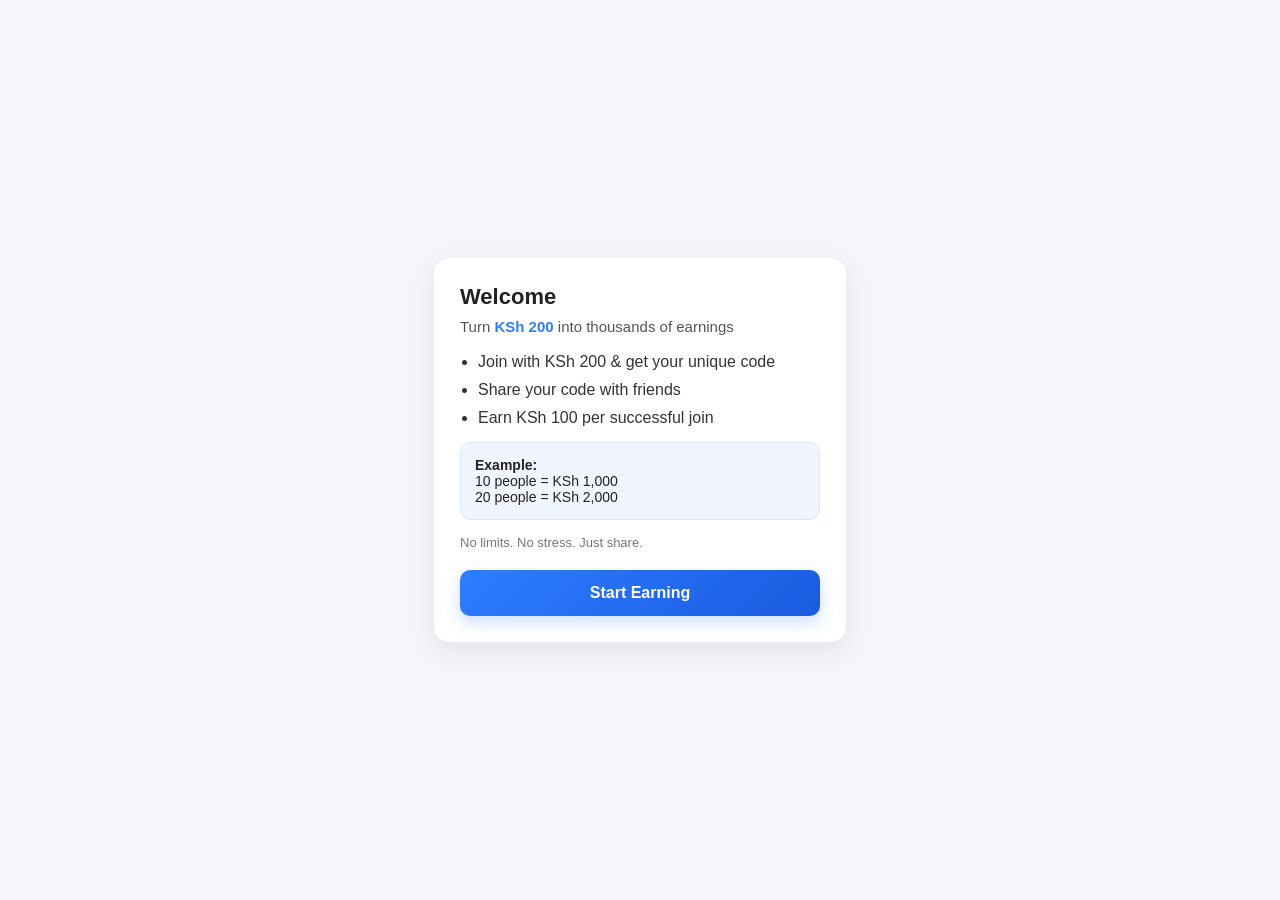
<file: about.html>
<!DOCTYPE html>
<html lang="en">
<head>
<meta charset="UTF-8">
<meta name="viewport" content="width=device-width, initial-scale=1.0">
<title>Welcome</title>

<style>
   body {
    margin: 0;
    font-family: 'Segoe UI', Arial, sans-serif;
    background: #f4f6fb;
    display: flex;
    justify-content: center;
    align-items: center;
    min-height: 100vh;
}

/* CARD */
.card {
    background: #ffffff;
    width: 90%;
    max-width: 360px;
    padding: 26px;
    border-radius: 16px;
    box-shadow: 0 8px 25px rgba(0,0,0,0.08);
    color: #222;
    transition: 0.25s ease;
    border: 1px solid #eee;
}

.card:hover {
    transform: translateY(-4px);
    box-shadow: 0 12px 30px rgba(0,0,0,0.12);
}

/* TEXT */
.title {
    font-size: 22px;
    font-weight: 700;
    margin-bottom: 8px;
}

.subtitle {
    font-size: 15px;
    color: #555;
    margin-bottom: 18px;
}

.highlight {
    color: #2e7dff;
    font-weight: 700;
}

/* LIST */
.list {
    margin: 15px 0;
    padding-left: 18px;
    color: #333;
}

.list li {
    margin-bottom: 10px;
}

/* BOX */
.example {
    background: #f1f5ff;
    padding: 14px;
    border-radius: 10px;
    margin: 15px 0;
    font-size: 14px;
    border: 1px solid #dbe5ff;
}

/* NOTE */
.note {
    font-size: 13px;
    color: #777;
    margin-top: 10px;
}

/* BUTTON */
.cta-btn {
    display: block;
    margin-top: 20px;
    padding: 14px;
    background: linear-gradient(135deg, #2e7dff, #1a5be0);
    color: #fff;
    text-align: center;
    border-radius: 10px;
    font-size: 16px;
    font-weight: 700;
    text-decoration: none;
    transition: 0.2s ease;
    box-shadow: 0 6px 15px rgba(46,125,255,0.25);
}

.cta-btn:hover {
    transform: scale(1.03);
    box-shadow: 0 10px 20px rgba(46,125,255,0.35);
}

.cta-btn:active {
    transform: scale(0.97);
}
</style>

</head>
<body>

<div class="card">

    <div class="title">Welcome</div>

    <div class="subtitle">
        Turn <span class="highlight">KSh 200</span> into thousands of earnings
    </div>

    <ul class="list">
        <li>Join with KSh 200 & get your unique code</li>
        <li>Share your code with friends</li>
        <li>Earn KSh 100 per successful join</li>
    </ul>

    <div class="example">
        <strong>Example:</strong><br>
        10 people = KSh 1,000<br>
        20 people = KSh 2,000
    </div>

    <div class="note">
        No limits. No stress. Just share.
    </div>
  <!-- CTA BUTTON -->
    <a href="https://earnreaf.github.io/opportunity/" class="cta-btn">Start Earning</a>

</div>

</body>
</html>
</file>
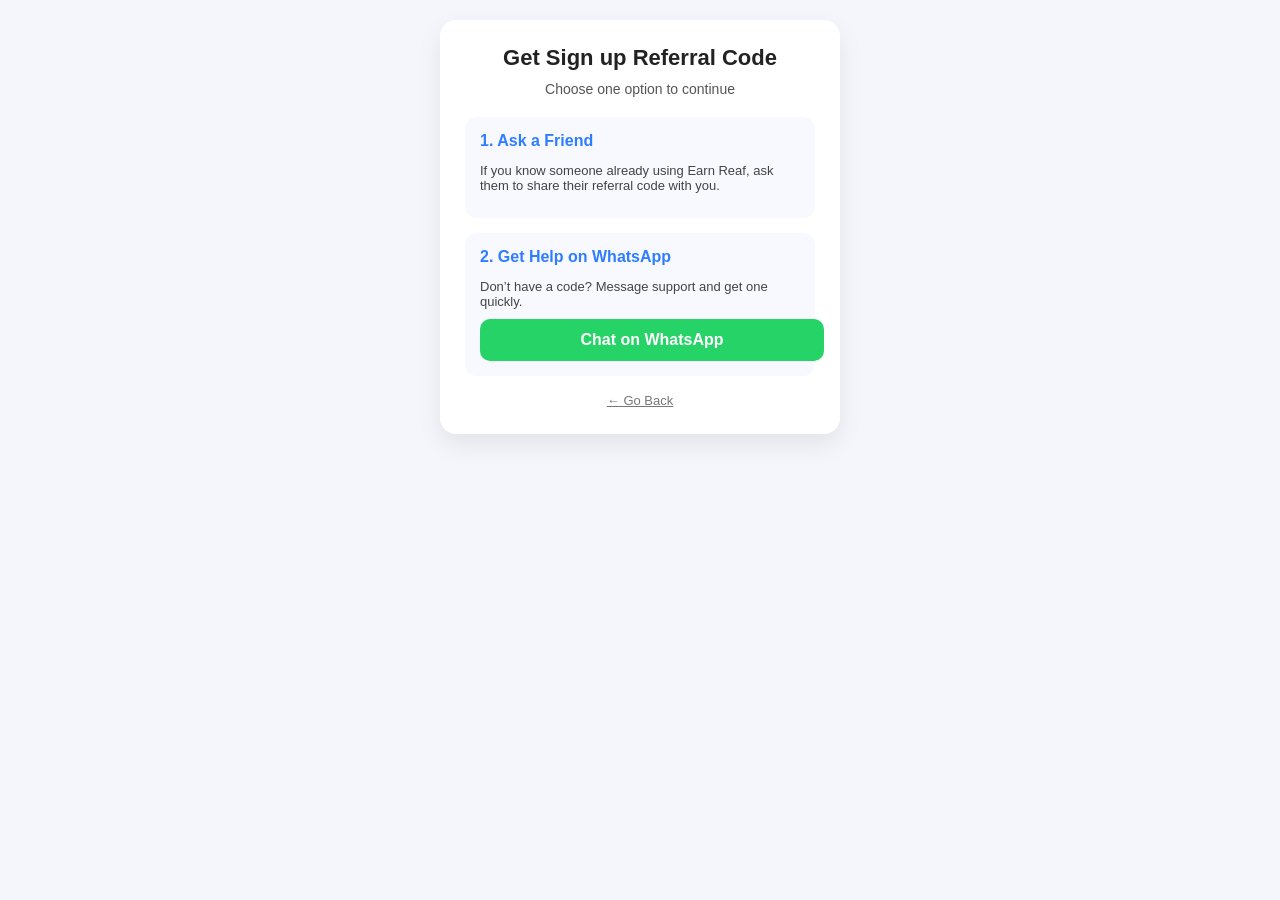
<file: help.html>
<!DOCTYPE html>
<html lang="en">
<head>
<meta charset="UTF-8">
<meta name="viewport" content="width=device-width, initial-scale=1.0">
<title>Get Referral Code</title>

<style>
body {
    margin: 0;
    font-family: 'Segoe UI', Arial, sans-serif;
    background: #f4f6fb;
    display: flex;
    justify-content: center;
    align-items: center;
}

/* CARD */
.card {
    background: #fff;
    width: 350px;
    padding: 25px;
    border-radius: 16px;
    box-shadow: 0 10px 25px rgba(0,0,0,0.08);
    text-align: center;
    max-height: 90vh;
    overflow-y: auto;
    margin: 20px;
}

.title {
    font-size: 22px;
    font-weight: 600;
    margin-bottom: 10px;
    color: #222;
}

.subtitle {
    font-size: 14px;
    color: #555;
    margin-bottom: 20px;
}

/* OPTION BOX */
.option {
    background: #f7f9ff;
    padding: 15px;
    border-radius: 12px;
    margin-bottom: 15px;
    text-align: left;
}

.option h3 {
    margin: 0 0 6px;
    font-size: 16px;
    color: #2e7dff;
}

.option p {
    font-size: 13px;
    color: #444;
    margin-bottom: 10px;
}

/* GIF */
.option img {
    width: 100%;
    border-radius: 10px;
    margin-top: 8px;
}

/* BUTTON */
.btn {
    display: block;
    width: 100%;
    margin-top: 10px;
    padding: 12px;
    border-radius: 10px;
    text-decoration: none;
    font-weight: 600;
    text-align: center;
    transition: 0.2s;
}

/* WhatsApp */
.whatsapp {
    background: #25D366;
    color: white;
}

.whatsapp:hover {
    transform: translateY(-2px);
}

/* Back */
.back {
    margin-top: 15px;
    font-size: 13px;
    color: #777;
    cursor: pointer;
}
</style>

</head>
<body>

<div class="card">

    <div class="title">Get Sign up Referral Code</div>
    <div class="subtitle">Choose one option to continue</div>

    <!-- OPTION 1 -->
    <div class="option">
        <h3>1. Ask a Friend</h3>
        <p>
            If you know someone already using Earn Reaf, ask them to share their referral code with you.
        </p>
       
    </div>

    <!-- OPTION 2 -->
    <div class="option">
        <h3>2. Get Help on WhatsApp</h3>
        <p>
            Don’t have a code? Message support and get one quickly.
        </p>

        <!-- PRE-FILLED MESSAGE -->
        <a href="https://wa.me/254119221690" 
           target="_blank" 
           class="btn whatsapp">
            Chat on WhatsApp
        </a>
    </div>

<a href="https://earnreaf.github.io/opportunity/" class="back">← Go Back</a>


</div>

</body>
</html>
</file>
